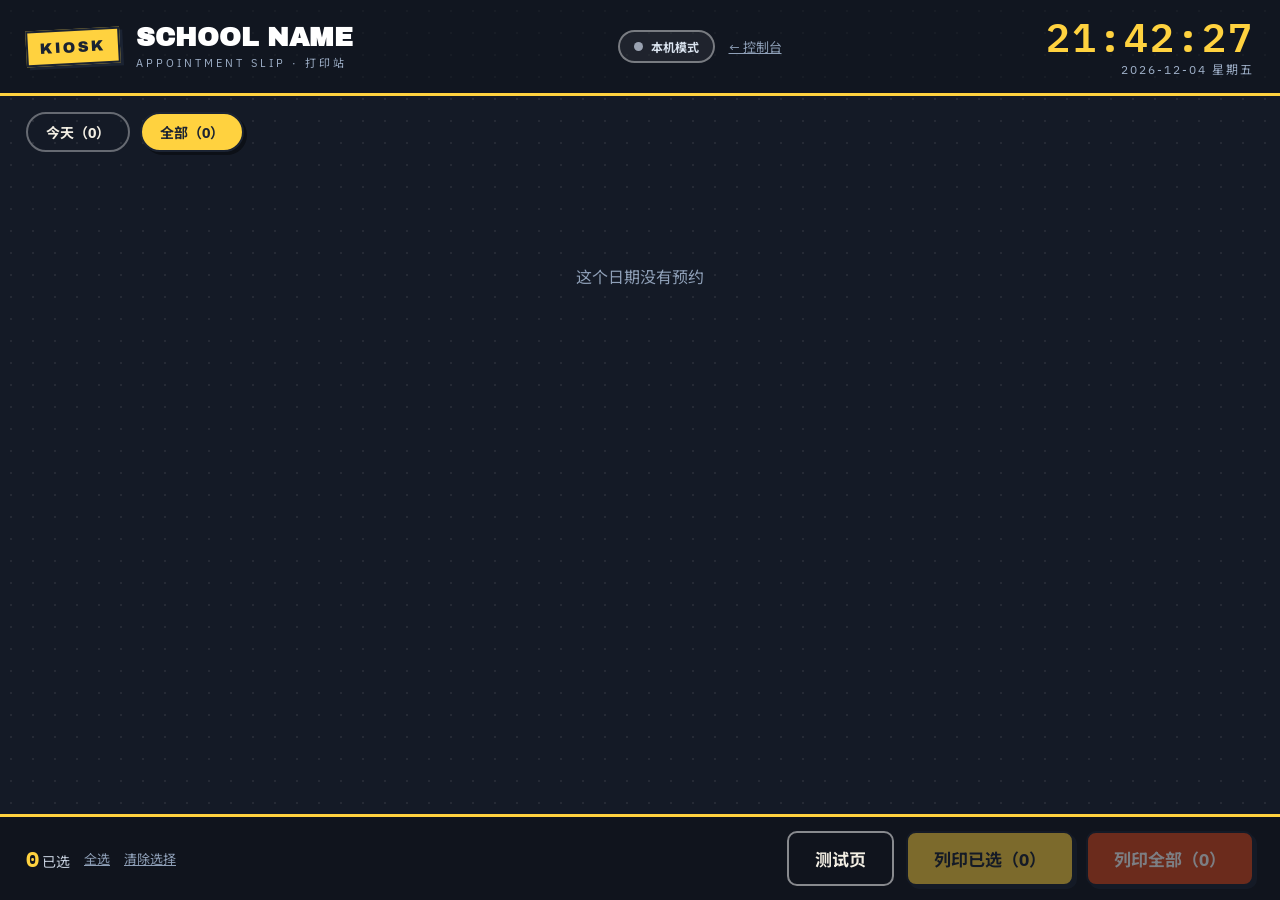
<file: kiosk.html>
<!DOCTYPE html>
<html lang="zh-Hans">
<head>
<meta charset="UTF-8">
<meta name="viewport" content="width=device-width, initial-scale=1">
<title>Kiosk · Appointment Slip 打印站</title>
<link rel="icon" href="data:image/svg+xml,<svg xmlns='http://www.w3.org/2000/svg' viewBox='0 0 100 100'><text y='.9em' font-size='90'>🖨</text></svg>">
<link rel="preconnect" href="https://fonts.googleapis.com">
<link rel="preconnect" href="https://fonts.gstatic.com" crossorigin>
<link href="https://fonts.googleapis.com/css2?family=Archivo+Black&family=IBM+Plex+Mono:wght@400;600&family=IBM+Plex+Sans:wght@400;500;600;700&family=Noto+Sans+SC:wght@400;500;700;900&display=swap" rel="stylesheet">
<style>
:root{
  --paper:#f3efe4; --card:#fffdf6; --ink:#1b2332; --ink2:#4c5568;
  --red:#d9481c; --yellow:#ffd23f; --green:#1e7d54; --navy:#141a26;
}
*{box-sizing:border-box;margin:0;padding:0}
body{font-family:'IBM Plex Sans','Noto Sans SC',system-ui,sans-serif}
.mono{font-family:'IBM Plex Mono',monospace}
.pill{display:inline-flex;align-items:center;gap:8px;border:2px solid var(--ink);border-radius:999px;
  padding:6px 14px;font-size:12px;font-weight:700;background:#fff;white-space:nowrap;color:var(--ink)}
.pill .led{width:9px;height:9px;border-radius:50%;background:#9aa2b1;flex:none}
.pill-on{background:#e9f5ee}
.pill-on .led{background:var(--green);animation:pulse 1.6s infinite}
@keyframes pulse{0%{box-shadow:0 0 0 0 rgba(30,125,84,.5)}70%{box-shadow:0 0 0 7px rgba(30,125,84,0)}100%{box-shadow:0 0 0 0 rgba(30,125,84,0)}}
.btn{display:inline-flex;align-items:center;gap:8px;font:inherit;font-weight:700;border:2px solid var(--ink);
  border-radius:8px;background:var(--card);color:var(--ink);padding:9px 18px;cursor:pointer;
  box-shadow:3px 3px 0 var(--ink);transition:transform .12s,box-shadow .12s,background .15s;user-select:none}
.btn:hover{transform:translate(-1px,-1px);box-shadow:4px 4px 0 var(--ink)}
.btn:active{transform:translate(2px,2px);box-shadow:0 0 0 var(--ink)}
.btn:disabled{opacity:.45;cursor:not-allowed;transform:none}

body.kiosk{background:var(--navy);color:var(--paper);
  background-image:radial-gradient(rgba(255,255,255,.07) 1.2px,transparent 1.2px);
  background-size:22px 22px;padding-bottom:130px;min-height:100vh}
.kiosk-bar{display:flex;align-items:center;justify-content:space-between;gap:16px;flex-wrap:wrap;
  padding:16px 26px;border-bottom:3px solid var(--yellow);background:rgba(16,20,29,.6)}
.kiosk-brand{display:flex;align-items:center;gap:16px}
.tag{display:inline-block;background:var(--yellow);border:2px solid var(--ink);box-shadow:3px 3px 0 var(--ink);
  font-family:'Archivo Black';letter-spacing:2px;padding:8px 12px;transform:rotate(-3deg);font-size:15px;color:var(--ink)}
.kiosk-brand h1{font-family:'Archivo Black','Noto Sans SC';font-size:clamp(18px,2.4vw,26px);color:#fff}
.kiosk-brand p{font-size:11px;letter-spacing:3px;color:#9fb0c8;margin-top:3px}
.kiosk-mid{display:flex;align-items:center;gap:14px;flex-wrap:wrap}
.kiosk-bar .pill{border-color:rgba(255,255,255,.4);background:rgba(255,255,255,.06);color:#dbe4f0}
.kiosk-bar .pill-on{background:rgba(30,125,84,.3)}
.kiosk-clock{text-align:right}
.kiosk-clock #clockTime{font-family:'IBM Plex Mono';font-weight:600;font-size:clamp(26px,3.4vw,40px);color:var(--yellow);letter-spacing:2px;line-height:1}
.kiosk-clock small{display:block;font-size:12px;color:#9fb0c8;letter-spacing:2px;margin-top:4px}
.linkbtn{font:inherit;background:none;border:none;color:#8fa0b8;text-decoration:underline;cursor:pointer;font-size:13px}
.linkbtn:hover{color:var(--yellow)}
.chips{display:flex;gap:10px;flex-wrap:wrap;padding:16px 26px 4px}
.chip{font:inherit;font-weight:700;font-size:14px;color:var(--paper);background:transparent;
  border:2px solid rgba(255,255,255,.35);border-radius:999px;padding:8px 18px;cursor:pointer;transition:.18s}
.chip:hover{border-color:var(--yellow);transform:translateY(-1px)}
.chip.on{background:var(--yellow);color:var(--ink);border-color:var(--ink);box-shadow:3px 3px 0 rgba(0,0,0,.4)}
.kiosk-grid{display:grid;grid-template-columns:repeat(auto-fill,minmax(215px,1fr));gap:16px;padding:18px 26px 30px}
.kcard{position:relative;text-align:left;font:inherit;color:var(--ink);background:var(--card);border:2px solid var(--ink);
  border-radius:10px;box-shadow:5px 5px 0 rgba(0,0,0,.45);padding:14px 16px 16px;cursor:pointer;
  display:flex;flex-direction:column;gap:6px;transition:transform .15s,box-shadow .15s,background .2s;min-height:132px}
.kcard:hover{transform:translateY(-3px);box-shadow:7px 9px 0 rgba(0,0,0,.45)}
.kcard:active{transform:translateY(0) scale(.99)}
.k-time{font-size:27px;font-weight:600;letter-spacing:1px}
.k-who b{font-size:16px}
.k-who i{font-style:normal;color:var(--ink2);padding:0 2px}
.k-see{font-size:13px;color:var(--ink2)}
.k-meta{font-size:11.5px;color:var(--ink2)}
.k-rmk{font-size:12px;background:rgba(27,35,50,.07);border-radius:5px;padding:4px 7px}
.k-check{position:absolute;top:-10px;right:-10px;width:34px;height:34px;border-radius:50%;background:var(--red);color:#fff;
  border:2px solid var(--ink);display:none;align-items:center;justify-content:center;font-weight:900;font-size:16px;
  box-shadow:2px 2px 0 rgba(0,0,0,.4)}
.kcard.sel{background:var(--yellow);transform:rotate(-.6deg) scale(1.015)}
.kcard.sel .k-check{display:inline-flex;animation:stampIn .25s cubic-bezier(.2,1.6,.4,1) both}
@keyframes stampIn{from{transform:scale(2) rotate(30deg);opacity:0}to{transform:scale(1) rotate(8deg);opacity:1}}
.kiosk-empty{text-align:center;color:#8fa0b8;padding:60px 20px;font-size:16px}
.kiosk-actions{position:fixed;left:0;right:0;bottom:0;background:#10141d;border-top:3px solid var(--yellow);
  padding:14px 26px;display:flex;justify-content:space-between;align-items:center;gap:16px;flex-wrap:wrap;z-index:20}
.sel-info{color:#c8d2e0;font-size:14px;display:flex;align-items:center;gap:14px;flex-wrap:wrap}
.sel-info b{font-family:'IBM Plex Mono';font-size:22px;color:var(--yellow)}
.kiosk-btns{display:flex;gap:12px;flex-wrap:wrap}
.k-btn{font-size:17px;padding:13px 26px;border-radius:10px}
.k-btn-red{background:var(--red);color:#fff}
.k-btn-red:hover{background:#c33d13}
.k-btn-yellow{background:var(--yellow);color:var(--ink)}
.k-btn-ghost{background:transparent;color:var(--paper);border-color:rgba(255,255,255,.5);box-shadow:none}
.k-btn-ghost:hover{border-color:var(--yellow);color:var(--yellow);box-shadow:none;transform:none}
.toast{position:fixed;left:50%;bottom:110px;transform:translateX(-50%) translateY(20px);background:var(--ink);color:var(--paper);
  font-family:'IBM Plex Mono','Noto Sans SC';font-size:13px;padding:11px 20px;border-radius:8px;border:2px solid var(--yellow);
  box-shadow:4px 4px 0 rgba(0,0,0,.25);opacity:0;transition:.25s;z-index:99;pointer-events:none}
.toast.show{opacity:1;transform:translateX(-50%) translateY(0)}
.toast[hidden]{display:block!important;visibility:hidden}

/* ================= 打印：只输出小票 80×140mm ================= */
#print-root{display:none}
@media print{
  @page{size:80mm 140mm;margin:0}
  html,body{margin:0!important;padding:0!important;background:#fff!important}
  body>*:not(#print-root){display:none!important}
  #print-root{display:block}
  .slip{
    width:80mm;height:139.5mm;box-sizing:border-box;overflow:hidden;
    padding:6mm 5.5mm 3.5mm;display:flex;flex-direction:column;
    background:#fff;color:#000;
    font-family:'IBM Plex Sans','Noto Sans SC',sans-serif;
    -webkit-print-color-adjust:exact;print-color-adjust:exact;
    page-break-after:always;break-after:page;
  }
  .slip:last-child{page-break-after:auto;break-after:auto}
  .slip-school{font-size:12pt;font-weight:700;text-align:center;letter-spacing:.3pt;line-height:1.25}
  .slip-title{font-family:'Archivo Black','IBM Plex Sans';font-size:13.5pt;text-align:center;text-transform:uppercase;
    letter-spacing:.5pt;border-top:.7mm solid #000;border-bottom:.25mm solid #000;padding:1.8mm 0;margin:2.2mm 0 1mm}
  .slip-fields{width:100%;border-collapse:collapse;margin-top:2mm}
  .slip-fields th{width:20mm;text-align:left;vertical-align:top;font-size:9.5pt;font-weight:600;padding:1.4mm 1mm 1.4mm 0;white-space:nowrap}
  .slip-fields td{font-size:10.5pt;font-weight:700;padding:1.4mm 0;border-bottom:.2mm dotted #888;word-break:break-word;line-height:1.3}
  .slip-fields .rmk{font-weight:500;font-size:9.5pt;max-height:33mm;overflow:hidden;word-break:break-word}
  .slip-printed{margin-top:auto;padding-top:1.6mm;border-top:.3mm dashed #000;text-align:center;
    font-family:'IBM Plex Mono',monospace;font-size:7.5pt;letter-spacing:.2pt}
}
</style>
</head>
<body class="kiosk">

<header class="kiosk-bar">
  <div class="kiosk-brand">
    <span class="tag">KIOSK</span>
    <div>
      <h1 id="kSchool">SCHOOL NAME</h1>
      <p>APPOINTMENT SLIP · 打印站</p>
    </div>
  </div>
  <div class="kiosk-mid">
    <span id="syncPill" class="pill pill-off"><i class="led"></i>连线中…</span>
    <a class="linkbtn" href="index.html">← 控制台</a>
  </div>
  <div class="kiosk-clock">
    <span id="clockTime">--:--:--</span>
    <small id="clockDate"></small>
  </div>
</header>

<div class="chips" id="dateChips"></div>
<main class="kiosk-grid" id="cardGrid"></main>
<div class="kiosk-empty" id="kioskEmpty" hidden></div>

<footer class="kiosk-actions">
  <div class="sel-info">
    <span><b id="selCount">0</b> 已选</span>
    <button class="linkbtn" id="selectAll" type="button">全选</button>
    <button class="linkbtn" id="clearSel" type="button">清除选择</button>
  </div>
  <div class="kiosk-btns">
    <button class="btn k-btn k-btn-ghost" id="testPrint" type="button">测试页</button>
    <button class="btn k-btn k-btn-yellow" id="printSelected" type="button" disabled>列印已选（0）</button>
    <button class="btn k-btn k-btn-red" id="printAll" type="button">列印全部（0）</button>
  </div>
</footer>

<div id="print-root" aria-hidden="true"></div>
<div id="toast" class="toast" hidden></div>

<script>
/* ========== 设定（与控制台相同，两边都要填） ========== */
window.APP_CONFIG = {
  DEFAULT_SCHOOL_NAME: "SCHOOL NAME",
  firebase: {
    apiKey:            "",
    authDomain:        "",
    databaseURL:       "",
    projectId:         "",
    storageBucket:     "",
    messagingSenderId: "",
    appId:             ""
  }
};

/* ========== 同步层 ========== */
(function () {
  const LS_A = 'asl_appointments', LS_S = 'asl_settings';
  const listeners = new Set();
  const state = { appointments: {}, settings: {} };
  let cloud = null;
  const uid = () => 'a' + Date.now().toString(36) + Math.random().toString(36).slice(2, 8);
  const emit = () => listeners.forEach(cb => { try { cb(state); } catch (e) { console.error(e); } });
  function loadLocal() {
    try { state.appointments = JSON.parse(localStorage.getItem(LS_A) || '{}'); } catch (e) { state.appointments = {}; }
    try { state.settings = JSON.parse(localStorage.getItem(LS_S) || '{}'); } catch (e) { state.settings = {}; }
  }
  const saveA = () => localStorage.setItem(LS_A, JSON.stringify(state.appointments));
  const saveS = () => localStorage.setItem(LS_S, JSON.stringify(state.settings));
  function bootLocal() {
    DB.mode = 'local'; loadLocal(); emit();
    window.addEventListener('storage', e => { if (e.key === LS_A || e.key === LS_S) { loadLocal(); emit(); } });
  }
  window.DB = {
    mode: 'boot', state,
    init() {
      const cfg = (window.APP_CONFIG && window.APP_CONFIG.firebase) || {};
      if (cfg.databaseURL) {
        DB.mode = 'connecting';
        return Promise.all([
          import('https://www.gstatic.com/firebasejs/10.12.5/firebase-app.js'),
          import('https://www.gstatic.com/firebasejs/10.12.5/firebase-database.js')
        ]).then(([am, dm]) => {
          const app = am.initializeApp(cfg);
          const db = dm.getDatabase(app);
          cloud = { db, ref: dm.ref, set: dm.set, update: dm.update, remove: dm.remove };
          DB.mode = 'cloud';
          dm.onValue(dm.ref(db, '/'), snap => {
            const v = snap.val() || {};
            state.appointments = v.appointments || {};
            state.settings = v.settings || {};
            emit();
          }, err => console.error('RTDB', err));
        }).catch(err => { console.warn('Firebase 连接失败，改用本机模式', err); bootLocal(); });
      }
      bootLocal();
      return Promise.resolve();
    },
    onChange(cb) { listeners.add(cb); cb(state); }
  };
})();

/* ========== 共用工具 + slip 渲染 + 打印 ========== */
window.SK = (function () {
  const pad = n => String(n).padStart(2, '0');
  const esc = s => String(s ?? '').replace(/[&<>"']/g, c => ({ '&': '&amp;', '<': '&lt;', '>': '&gt;', '"': '&quot;', "'": '&#39;' }[c]));
  const todayStr = (d = new Date()) => `${d.getFullYear()}-${pad(d.getMonth() + 1)}-${pad(d.getDate())}`;
  const nowStamp = (d = new Date()) => `${todayStr(d)} ${pad(d.getHours())}:${pad(d.getMinutes())}:${pad(d.getSeconds())}`;
  const FIELDS = [
    ['form', 'Form'], ['classNo', 'Class No'], ['shouldSee', 'Should see'],
    ['date', 'Date'], ['time', 'Time'], ['room', 'Room'], ['remark', 'Remark']
  ];
  function schoolName() {
    return (DB.state.settings && DB.state.settings.schoolName)
      || (window.APP_CONFIG && APP_CONFIG.DEFAULT_SCHOOL_NAME) || 'SCHOOL NAME';
  }
  function slipHTML(a, printedAt) {
    const rows = FIELDS.map(([k, label]) => {
      const v = esc(a[k]);
      const inner = k === 'remark' ? `<div class="rmk">${v || '&nbsp;'}</div>` : (v || '&nbsp;');
      return `<tr><th>${label}:</th><td>${inner}</td></tr>`;
    }).join('');
    return `<div class="slip">
      <div class="slip-school">${esc(schoolName())}</div>
      <div class="slip-title">Appointment Slip</div>
      <table class="slip-fields">${rows}</table>
      <div class="slip-printed">Printed at ${printedAt}</div>
    </div>`;
  }
  function print(items) {
    if (!items.length) { toast('没有可列印的项目'); return; }
    const root = document.getElementById('print-root');
    const at = nowStamp();
    root.innerHTML = items.map(a => slipHTML(a, at)).join('');
    setTimeout(() => window.print(), 150);
    let done = false;
    const clean = () => { if (!done) { done = true; root.innerHTML = ''; } };
    window.addEventListener('afterprint', clean, { once: true });
    setTimeout(clean, 30000);
  }
  let toastTimer;
  function toast(msg) {
    const t = document.getElementById('toast'); if (!t) return;
    t.textContent = msg; t.hidden = false;
    requestAnimationFrame(() => t.classList.add('show'));
    clearTimeout(toastTimer);
    toastTimer = setTimeout(() => t.classList.remove('show'), 2600);
  }
  return { pad, esc, todayStr, nowStamp, FIELDS, schoolName, slipHTML, print, toast };
})();

/* ========== Kiosk 逻辑 ========== */
(function () {
  const $ = s => document.querySelector(s);
  const selected = new Set();
  let active = null;

  function tick() {
    const d = new Date();
    $('#clockTime').textContent = [d.getHours(), d.getMinutes(), d.getSeconds()].map(SK.pad).join(':');
    $('#clockDate').textContent = `${SK.todayStr(d)} 星期${'日一二三四五六'[d.getDay()]}`;
  }
  tick(); setInterval(tick, 1000);

  const items = () => Object.entries(DB.state.appointments || {}).map(([id, a]) => ({ id, ...a }));
  const byDateTime = (a, b) =>
    String(a.date || '').localeCompare(String(b.date || '')) ||
    String(a.time || '').localeCompare(String(b.time || '')) ||
    (a.createdAt || 0) - (b.createdAt || 0);
  const visible = list => active === 'all' ? list
    : active === 'today' ? list.filter(i => i.date === SK.todayStr())
    : list.filter(i => i.date === active);

  function render() {
    $('#kSchool').textContent = SK.schoolName();
    const p = $('#syncPill');
    if (DB.mode === 'cloud') { p.className = 'pill pill-on'; p.innerHTML = '<i class="led"></i>云端同步'; }
    else { p.className = 'pill pill-off'; p.innerHTML = '<i class="led"></i>本机模式'; }

    const list = items().sort(byDateTime);
    const dates = [...new Set(list.map(i => i.date).filter(Boolean))].sort();
    if (active === null) active = list.some(i => i.date === SK.todayStr()) ? 'today' : 'all';
    if (active !== 'all' && active !== 'today' && !dates.includes(active))
      active = dates.includes(SK.todayStr()) ? 'today' : (dates[0] || 'all');

    const todayN = list.filter(i => i.date === SK.todayStr()).length;
    const chips = [['today', `今天（${todayN}）`], ['all', `全部（${list.length}）`]]
      .concat(dates.map(d => [d, d + (d === SK.todayStr() ? ' · 今天' : '')]));
    $('#dateChips').innerHTML = chips.map(([v, l]) =>
      `<button class="chip${v === active ? ' on' : ''}" data-v="${SK.esc(v)}">${SK.esc(l)}</button>`).join('');

    const vis = visible(list);
    const visIds = new Set(vis.map(i => i.id));
    for (const id of [...selected]) if (!visIds.has(id)) selected.delete(id);

    $('#cardGrid').innerHTML = vis.map(i => `
      <button class="kcard${selected.has(i.id) ? ' sel' : ''}" data-id="${i.id}">
        <span class="k-time mono">${SK.esc(i.time) || '--:--'}</span>
        <span class="k-who"><b>${SK.esc(i.form) || '—'}<i> / </i>${SK.esc(i.classNo) || '—'}</b></span>
        <span class="k-see">👤 ${SK.esc(i.shouldSee) || '—'}</span>
        <span class="k-meta mono">${SK.esc(i.date) || '—'} · Room ${SK.esc(i.room) || '—'}</span>
        ${i.remark ? `<span class="k-rmk">${SK.esc(i.remark)}</span>` : ''}
        <span class="k-check">✓</span>
      </button>`).join('');

    const emp = $('#kioskEmpty');
    emp.hidden = vis.length > 0;
    emp.textContent = active === 'today' ? '今天没有预约 —— 点上方日期标签查看其他日期' : '这个日期没有预约';
    counts(vis);
  }

  function counts(vis) {
    vis = vis || visible(items().sort(byDateTime));
    $('#selCount').textContent = selected.size;
    const ps = $('#printSelected');
    ps.textContent = `列印已选（${selected.size}）`;
    ps.disabled = selected.size === 0;
    const pa = $('#printAll');
    pa.textContent = `列印全部（${vis.length}）`;
    pa.disabled = vis.length === 0;
  }

  $('#dateChips').addEventListener('click', e => {
    const c = e.target.closest('.chip'); if (!c) return;
    active = c.dataset.v; render();
  });
  $('#cardGrid').addEventListener('click', e => {
    const c = e.target.closest('.kcard'); if (!c) return;
    const id = c.dataset.id;
    selected.has(id) ? selected.delete(id) : selected.add(id);
    c.classList.toggle('sel', selected.has(id));
    counts();
  });
  $('#selectAll').addEventListener('click', () => { visible(items()).forEach(i => selected.add(i.id)); render(); });
  $('#clearSel').addEventListener('click', () => { selected.clear(); render(); });

  $('#printAll').addEventListener('click', () => SK.print(visible(items().sort(byDateTime))));
  $('#printSelected').addEventListener('click', () => SK.print(items().sort(byDateTime).filter(i => selected.has(i.id))));
  $('#testPrint').addEventListener('click', () => SK.print([{
    form: '3', classNo: '5A', shouldSee: 'Mr. Chan',
    date: SK.todayStr(), time: '14:30', room: '204',
    remark: 'Test page · 测试列印'
  }]));

  DB.init().then(() => DB.onChange(render));
})();
</script>
</body>
</html>
</file>
